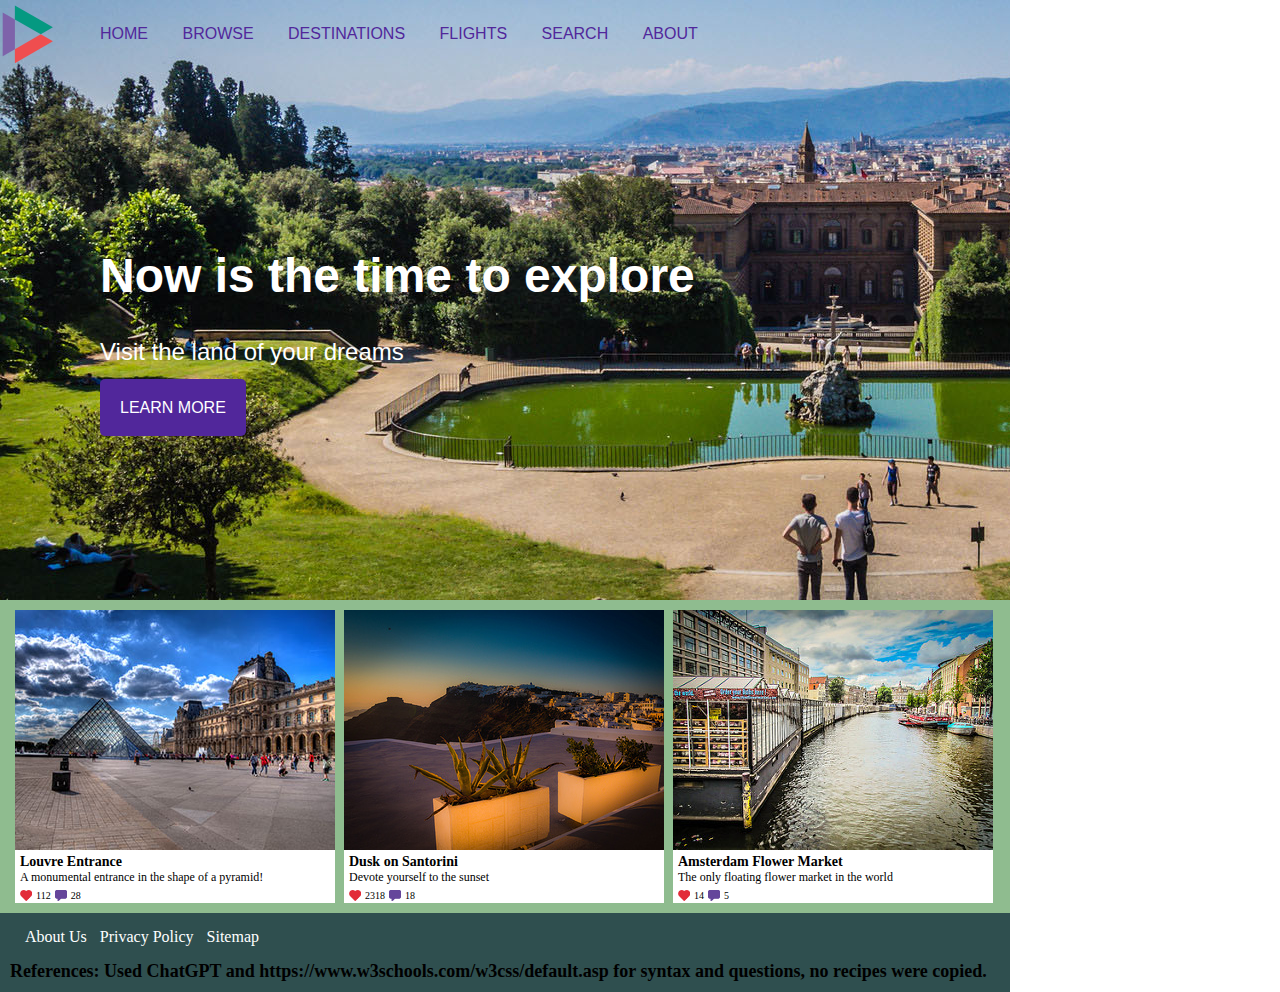
<file: index.html>
<!DOCTYPE html>
<html lang="en">
<head>
    <title>Assignment 1</title>
    <link rel="stylesheet" href="ch04-proj3-main.css" />
</head>

<body>

<section>
    <header>
        <nav>
            <ul>
                <li><a href="index.html">HOME</a></li>
                <li><a href="#">BROWSE</a></li>
                <li><a href="#">DESTINATIONS</a></li>
                <li><a href="#">FLIGHTS</a></li>
                <li><a href="#">SEARCH</a></li>
                <li><a href="#">ABOUT</a></li>
            </ul>
        </nav>
        <div>
            <h1>Now is the time to explore</h1>
            <p>Visit the land of your dreams<p>
            <a href="#">LEARN MORE</a>
        </div>
    </header>
    <div class="tiles">
        <div class="card left">
            <a href="trav-page-1.html">
                <img src="1-small.jpg" alt="1-small">
            </a>
            <h2>Louvre Entrance</h2>
            <p>A monumental entrance in the shape of a pyramid!</p>
            <ul>
                <li><span>112</span></li>
                <li><span>28</span></li>
            </ul>
        </div>
        <div class="card mid">
            <a href="trav-page-2.html">
              <img src="2-small.jpg" alt="2-small">
            </a>
            <h2>Dusk on Santorini</h2>
            <p>Devote yourself to the sunset</p>
            <ul>
                <li><span>2318</span></li>
                <li><span>18</span></li>
            </ul>
        </div>
        <div class="card right">
            <a href="trav-page-3.html">
                <img src="3-small.jpg" alt="3-small">
            </a>
            <h2>Amsterdam Flower Market</h2>
            <p>The only floating flower market in the world</p>
            <ul>
                <li><span>14</span></li>
                <li><span>5</span></li>
            </ul>
        </div>
    </div>
</section>
</body>
<footer>
    <a href="#"> About Us</a>
    <a href="#"> Privacy Policy</a>
    <a href="#"> Sitemap</a>
    <h2>References: Used ChatGPT and https://www.w3schools.com/w3css/default.asp for syntax and questions, no recipes were copied. </h2>
</footer>
</html>
</file>
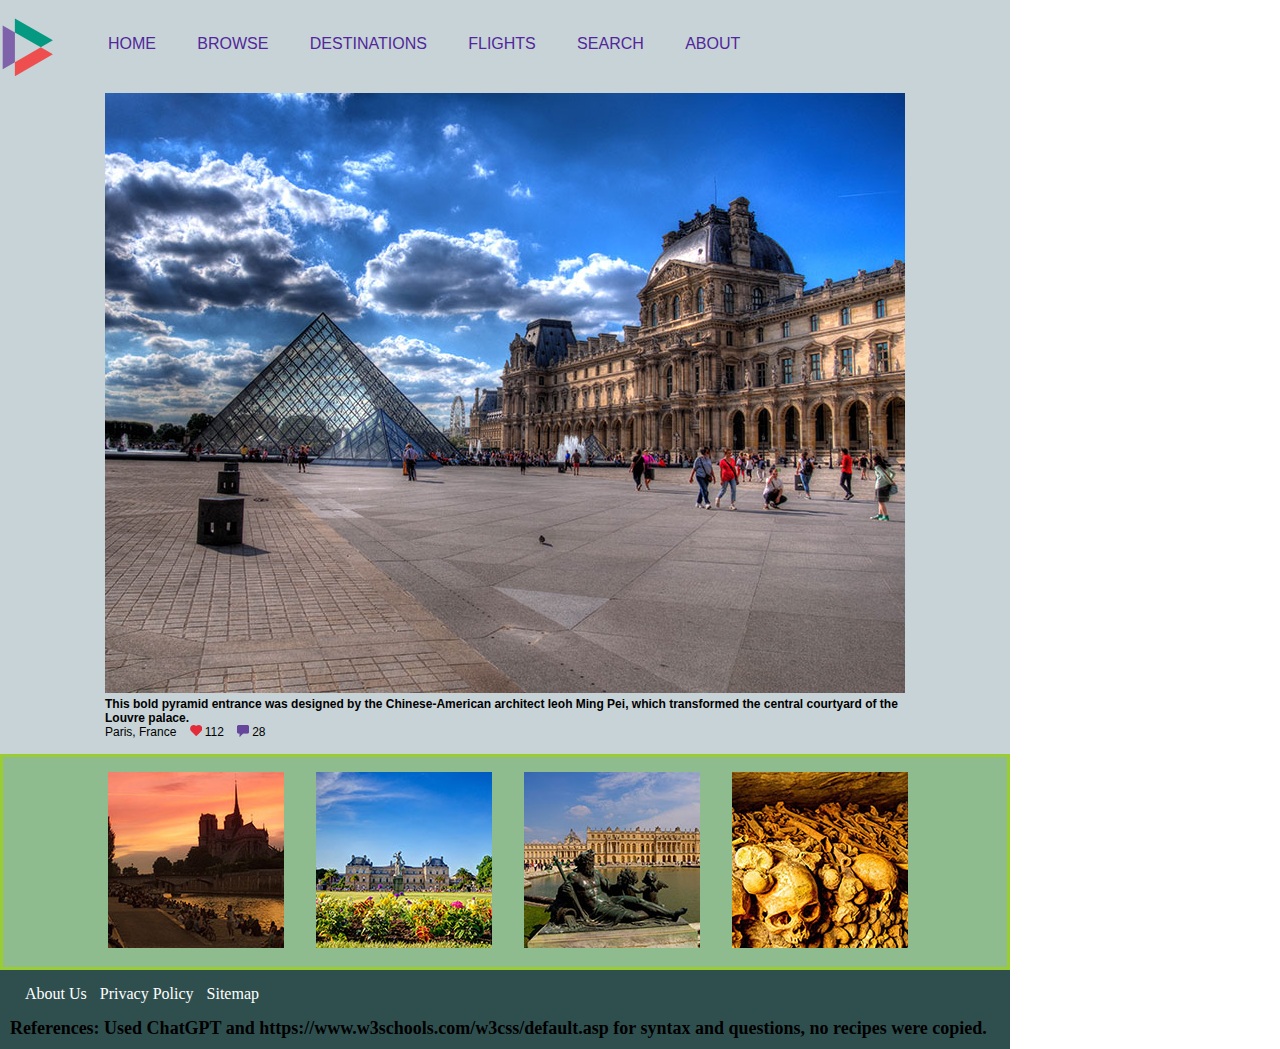
<file: trav-page-1.html>
<!DOCTYPE html>
<html lang="en">
<head>
    <title>Louvre</title>
    <link rel="stylesheet" href="ch04-proj3-pages.css" />
</head>

<section>
    <header>
        <nav>
            <ul>
                <li><a href="index.html">HOME</a></li>
                <li><a href="#">BROWSE</a></li>
                <li><a href="#">DESTINATIONS</a></li>
                <li><a href="#">FLIGHTS</a></li>
                <li><a href="#">SEARCH</a></li>
                <li><a href="#">ABOUT</a></li>
            </ul>
        </nav>
        <div>
            <img src="1-large.jpg" alt="1-large">
            <h2>This bold pyramid entrance was designed by the Chinese-American architect Ieoh Ming Pei, which transformed the central courtyard of the Louvre palace.</h3>
            <p>
                <ul>
                    <li>Paris, France</li>
                    <li><span>112</span></li>
                    <li><span>28</span></li>
                </ul>
            </p>
        </div>
    </header>
    <div class="related images">
        <ul>
            <li><img src="related-1-1-square.jpg" alt="related-1-1-square"></li>
            <li><img src="related-1-2-square.jpg" alt="related-1-2-square"></li>
            <li><img src="related-1-3-square.jpg" alt="related-1-3-square"></li>
            <li><img src="related-1-4-square.jpg" alt="related-1-4-square"></li>
        </ul>
    </div>
</section>
<footer>
    <a href="#"> About Us</a>
    <a href="#"> Privacy Policy</a>
    <a href="#"> Sitemap</a>
    <h2>References: Used ChatGPT and https://www.w3schools.com/w3css/default.asp for syntax and questions, no recipes were copied. </h2>
</footer>
</file>
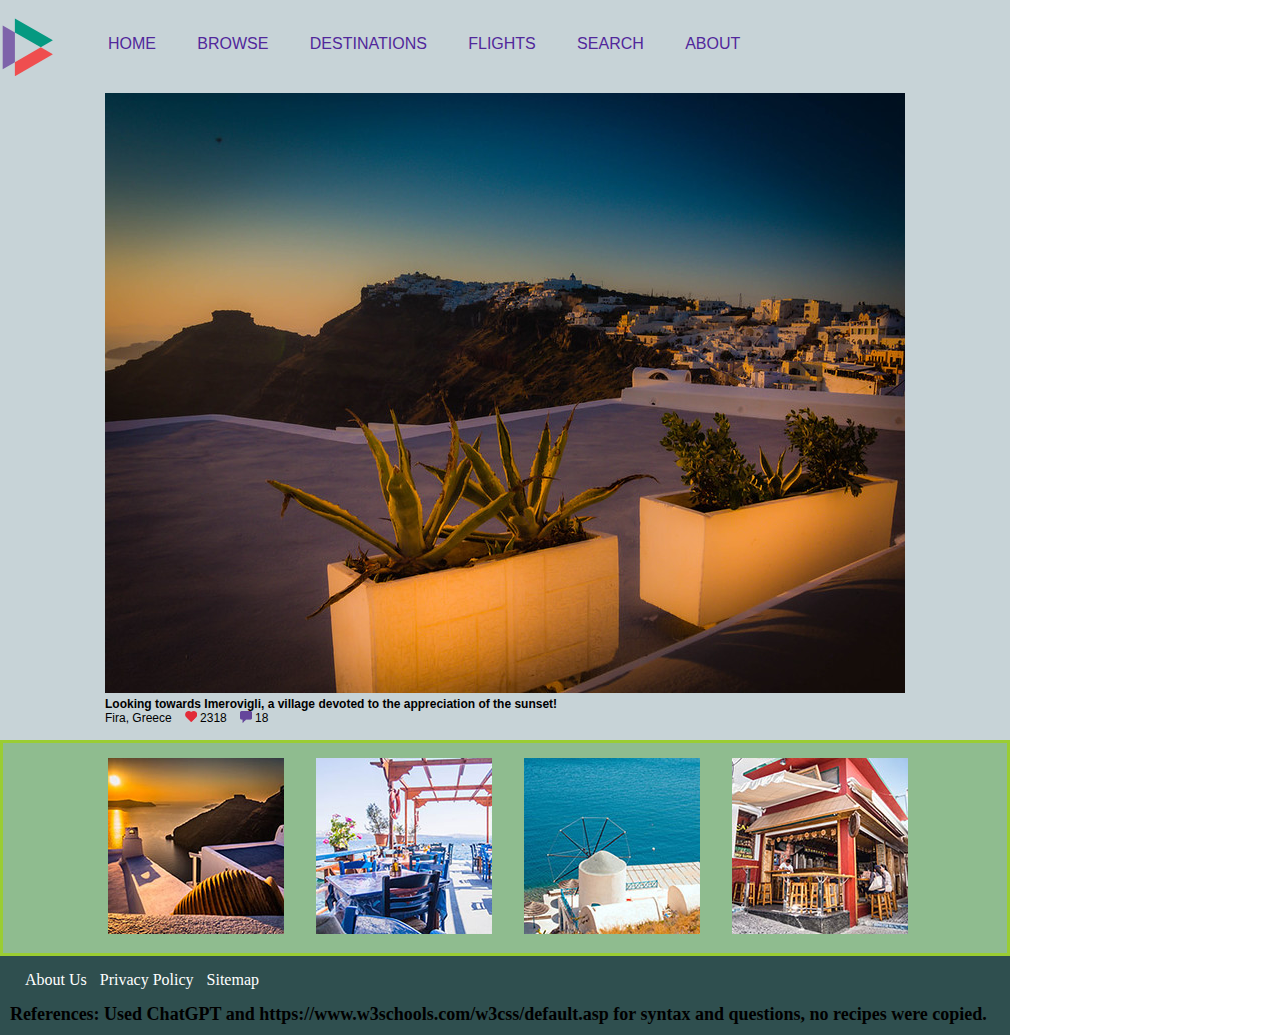
<file: trav-page-2.html>
<!DOCTYPE html>
<html lang="en">
<head>
    <title>Louvre</title>
    <link rel="stylesheet" href="ch04-proj3-pages.css" />
</head>

<section>
    <header>
        <nav>
            <ul>
                <li><a href="index.html">HOME</a></li>
                <li><a href="#">BROWSE</a></li>
                <li><a href="#">DESTINATIONS</a></li>
                <li><a href="#">FLIGHTS</a></li>
                <li><a href="#">SEARCH</a></li>
                <li><a href="#">ABOUT</a></li>
            </ul>
        </nav>
        <div>
            <img src="2-large.jpg" alt="2-large">
            <h2>Looking towards Imerovigli, a village devoted to the appreciation of the sunset!</h3>
            <p>
                <ul>
                    <li>Fira, Greece</li>
                    <li><span>2318</span></li>
                    <li><span>18</span></li>
                </ul>
            </p>
        </div>
    </header>
    <div class="related images">
        <ul>
            <li><img src="related-2-1-square.jpg" alt="related-2-1-square"></li>
            <li><img src="related-2-2-square.jpg" alt="related-2-2-square"></li>
            <li><img src="related-2-3-square.jpg" alt="related-2-3-square"></li>
            <li><img src="related-2-4-square.jpg" alt="related-2-4-square"></li>
        </ul>
    </div>
</section>
<footer>
    <a href="#"> About Us</a>
    <a href="#"> Privacy Policy</a>
    <a href="#"> Sitemap</a>
    <h2>References: Used ChatGPT and https://www.w3schools.com/w3css/default.asp for syntax and questions, no recipes were copied. </h2>
</footer>
</file>
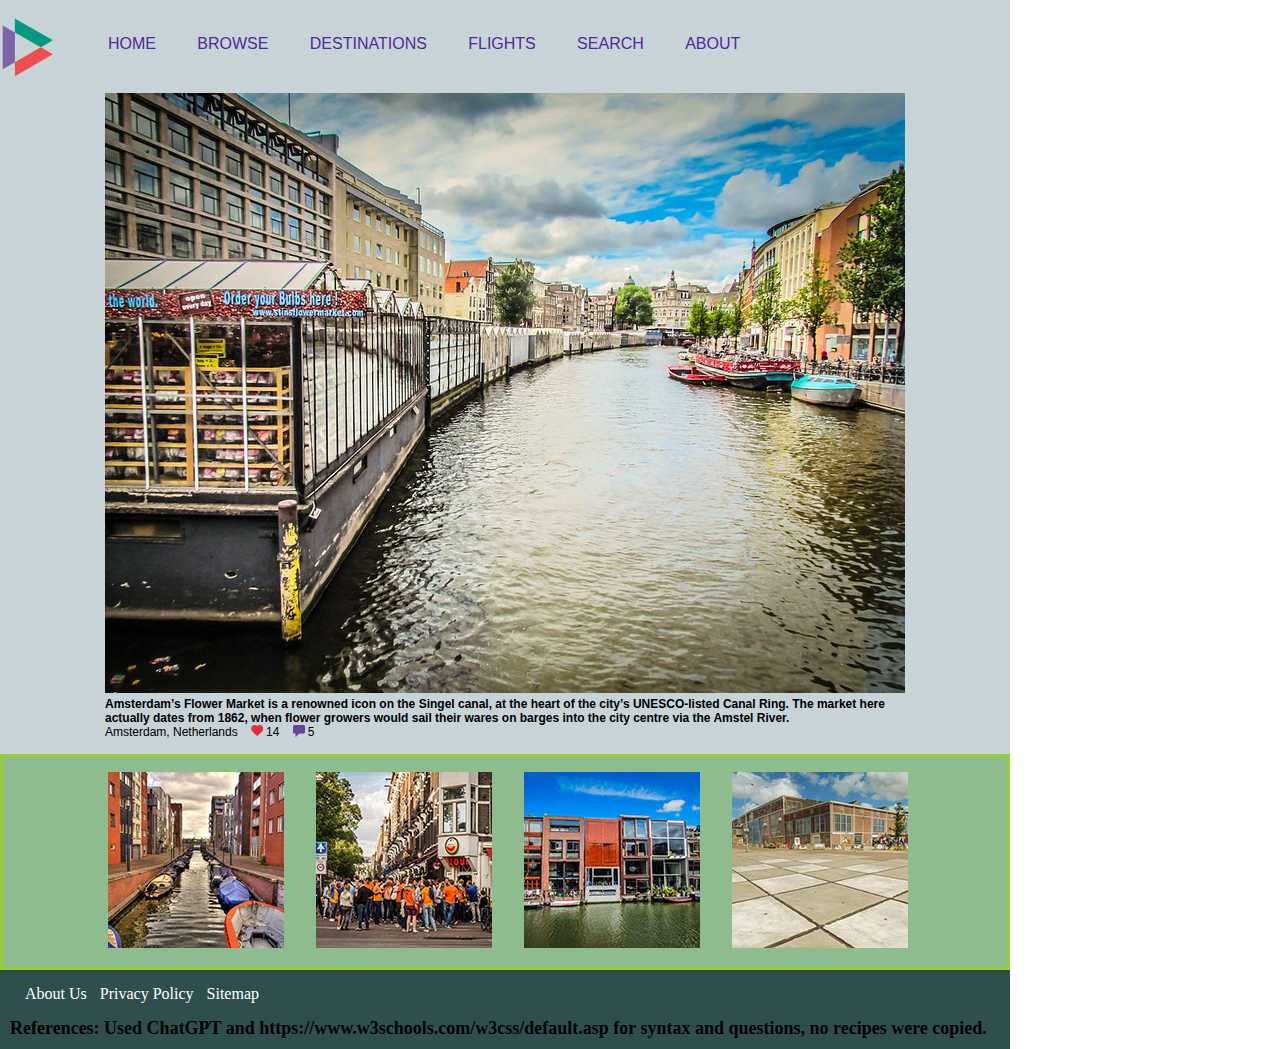
<file: trav-page-3.html>
<!DOCTYPE html>
<html lang="en">
<head>
    <title>Louvre</title>
    <link rel="stylesheet" href="ch04-proj3-pages.css" />
</head>

<section>
    <header>
        <nav>
            <ul>
                <li><a href="index.html">HOME</a></li>
                <li><a href="#">BROWSE</a></li>
                <li><a href="#">DESTINATIONS</a></li>
                <li><a href="#">FLIGHTS</a></li>
                <li><a href="#">SEARCH</a></li>
                <li><a href="#">ABOUT</a></li>
            </ul>
        </nav>
        <div>
            <img src="3-large.jpg" alt="3-large">
            <h2>Amsterdam’s Flower Market is a renowned icon on the Singel canal, at the heart of the city’s UNESCO-listed Canal Ring. The market here actually dates from 1862, when flower growers would sail their wares on barges into the city centre via the Amstel River.</h3>
            <p>
                <ul>
                    <li>Amsterdam, Netherlands</li>
                    <li><span>14</span></li>
                    <li><span>5</span></li>
                </ul>
            </p>
        </div>
    </header>
    <div class="related images">
        <ul>
            <li><img src="related-3-1-square.jpg" alt="related-3-1-square"></li>
            <li><img src="related-3-2-square.jpg" alt="related-3-2-square"></li>
            <li><img src="related-3-3-square.jpg" alt="related-3-3-square"></li>
            <li><img src="related-3-4-square.jpg" alt="related-3-4-square"></li>
        </ul>
    </div>
</section>
<footer>
    <a href="#"> About Us</a>
    <a href="#"> Privacy Policy</a>
    <a href="#"> Sitemap</a>
    <h2>References: Used ChatGPT and https://www.w3schools.com/w3css/default.asp for syntax and questions, no recipes were copied. </h2>
</footer>
</file>
<file: ch04-proj3-main.css>
* {
    box-sizing: border-box;
}
body, section, header, div, p, h1, h2, ul, li {
    margin: 0;
    padding: 0;
}
header {
    background-image: url("florence.jpg");
    width: 1010px;
    height: 600px;
    font-family: 'Open Sans', sans-serif;
}
header a {
    text-decoration: none;
    font-size: 16px;
    color: #51279B;
}
header a:hover {
    color: #8662C7;
}
header nav {
    list-style-type: none;
    padding: 25px 0px 25px 0px;
    padding-left: 100px;
    background-image: url("logo.svg");
    background-size: 60px;
    background-repeat: no-repeat;
    background-position: left;
}
header nav li {
    display: inline-block;
    margin-right: 30px;
}
header div {
    margin-top: 180px;
    margin-left: 100px;
    color: white;
}
header div h1 {
    font-size: 48px;
    padding-bottom: 20px;
}
header div p {
    font-size: 24px;
    padding: 15px 0px 10px 0px;
}
header div a {
    margin-top: 30px;
    padding: 20px;
    border-radius: 5px;
    background-color: #51279B;
    color: white;
}
header div a:hover {
    background-color: #8662C7;
    color: white;
}
section .tiles{
    padding:10px;
    background-color:darkseagreen;
    width: 1010px;
}
section .tiles .card{
    display: inline-block;
    background-color: white;
    margin-left: 5px;
}
section .card h2 {
    font-size: 14px;
    margin-left: 5px;
}
section .card p {
    font-size: 12px;
    margin-left: 5px;
}
section .card li {
    font-size: 10px;
    display: inline-block;
}
section .card ul {
    list-style-type: none;
    margin-left: 5px;
}
section .card li:nth-child(1) span {
    background-image: url("heart.png");
    background-repeat: no-repeat;
    background-size: 12px;
}
section .card li:nth-child(2) {
    background-image: url("comment.png");
    background-repeat: no-repeat;
    background-size: 12px;
}
span {
    padding-left: 16px;
}
footer {
    font-size: 12px;
    background-color:darkslategray;
    width: 1010px;
    padding-top: 15px;
}
footer a {
    font-size: 16px;
    text-decoration: none;
    color: white;
    margin-right: 10px;
}
footer a:nth-child(1) {
    margin-left: 25px;
}
footer h2 {
    padding-top: 15px;
    padding-bottom: 10px;
    margin-left: 10px;
}
</file>
<file: ch04-proj3-pages.css>
* {
    box-sizing: border-box;
}
body, section, header, div, p, h1, h2, ul, li {
    margin: 0;
    padding: 0;
}
header{
    background-color: rgb(199, 211, 215);
    width: 1010px;
    font-family: 'Open Sans', sans-serif;
}
header a {
    text-decoration: none;
    font-size: 16px;
    color: #51279B;
}
header a:hover {
    color: #8662C7;
}
header nav {
    list-style-type: none;
    padding: 25px 0px 25px 0px;
    padding-left: 100px;
    background-image: url("logo.svg");
    background-size: 60px;
    background-repeat: no-repeat;
    background-position: left;
}
header nav li {
    display: inline-block;
    margin-left: 8px;
    margin-right: 30px;
    padding-top: 10px;
}
header div{
    margin-left: 105px;
}
header h2 {
    font-size: 12px;
    margin-right: 10%;
}
header ul {
    list-style-type: none;
    padding-bottom: 15px;
    font-size: 12px;
}
header li {
    display: inline-block;
    margin-right: 10px;
}
header li:nth-child(2) span {
    background-image: url("heart.png");
    background-repeat: no-repeat;
    background-size: 12px;
}
header li:nth-child(3) span {
    background-image: url("comment.png");
    background-repeat: no-repeat;
    background-size: 12px;
}
span {
    padding-left: 15px;
}
.related {
    background-color:darkseagreen;
    padding-top: 15px;
    padding-bottom: 15px;
    width: 1010px;
    border-style: solid;
    border-color: yellowgreen;
}
.related ul {
    list-style-type: none;
    margin-left: 105px;
    display: flex;
    flex-direction: row;
    gap: 32px;
}
footer {
    font-size: 12px;
    background-color:darkslategray;
    width: 1010px;
    padding-top: 15px;
}
footer a {
    font-size: 16px;
    text-decoration: none;
    color: white;
    margin-right: 10px;
}
footer a:nth-child(1) {
    margin-left: 25px;
}
footer h2 {
    padding-top: 15px;
    padding-bottom: 10px;
    margin-left: 10px;
}
</file>
